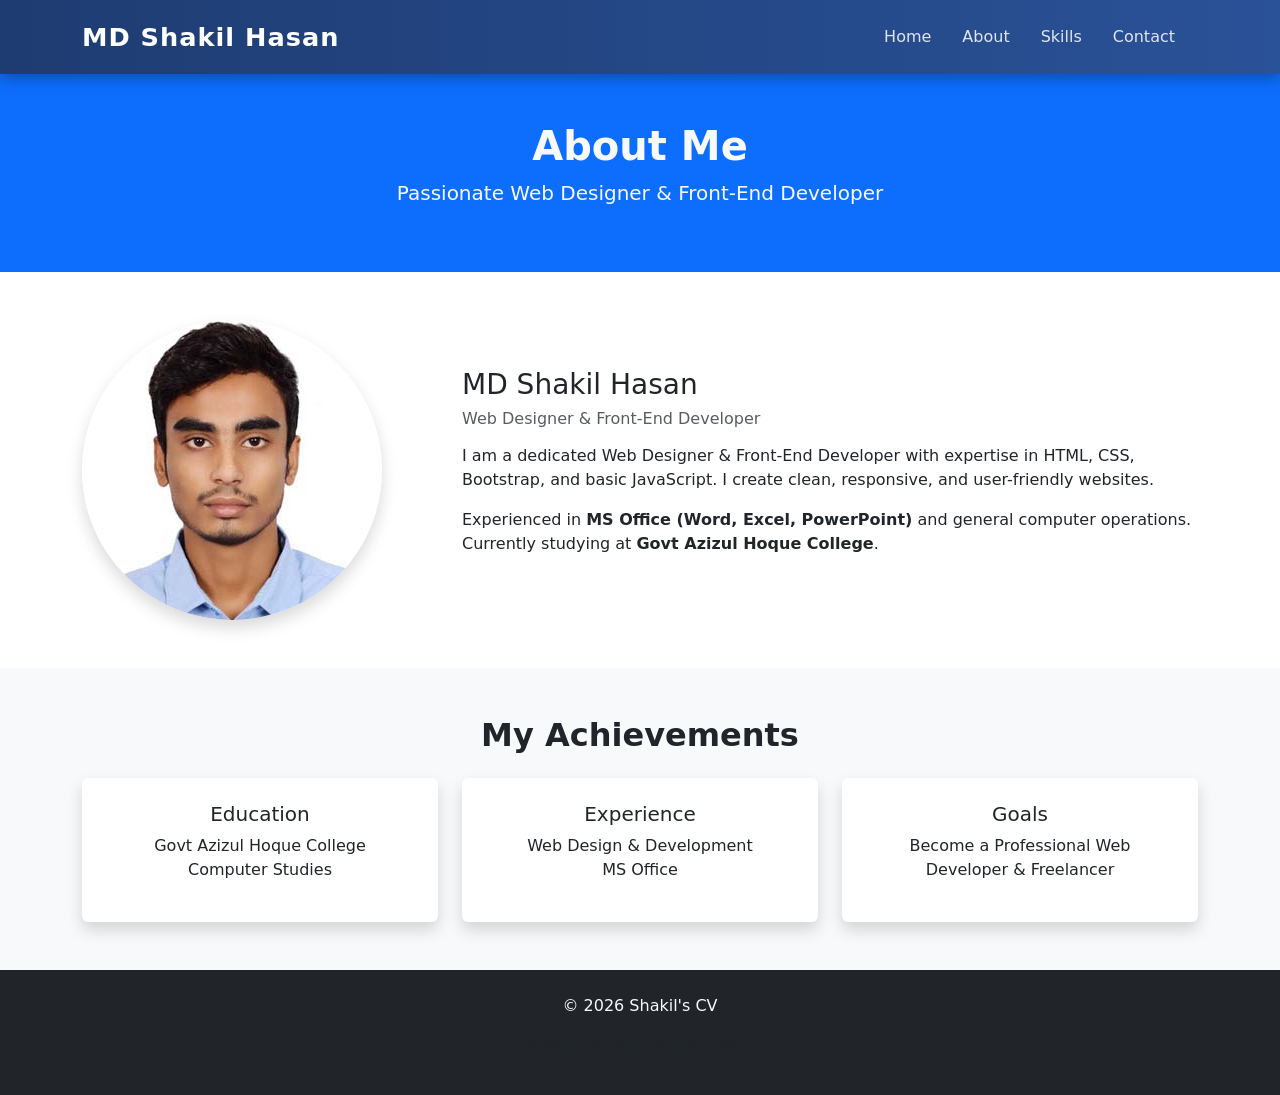
<file: about.html>
<!DOCTYPE html>
<html lang="en">
<head>
  <meta charset="UTF-8">
  <meta name="viewport" content="width=device-width, initial-scale=1.0">
  <title>About Me | MD Shakil Hasan</title>

  <!-- Bootstrap -->
  <link href="https://cdn.jsdelivr.net/npm/bootstrap@5.0.2/dist/css/bootstrap.min.css" rel="stylesheet">

  <!-- Animate.css -->
  <link rel="stylesheet"
        href="https://cdnjs.cloudflare.com/ajax/libs/animate.css/4.1.1/animate.min.css"/>
        <link rel="stylesheet" href="./style.css">
</head>
<body>

<!-- Navbar -->
<nav class="navbar navbar-expand-lg navbar-custom sticky-top">
  <div class="container">
    <a class="navbar-brand fw-bold" href="index.html">MD Shakil Hasan</a>
    <button class="navbar-toggler" type="button" data-bs-toggle="collapse" data-bs-target="#nav">
      <span class="navbar-toggler-icon"></span>
    </button>
    <div class="collapse navbar-collapse" id="nav">
      <ul class="navbar-nav ms-auto">
        <li class="nav-item"><a class="nav-link" href="index.html">Home</a></li>
        <li class="nav-item"><a class="nav-link" href="about.html">About</a></li>
        <li class="nav-item"><a class="nav-link" href="skills.html">Skills</a></li>
        <li class="nav-item"><a class="nav-link" href="contact.html">Contact</a></li>
      </ul>
    </div>
  </div>
</nav>


<!-- Header -->
<section class="py-5 bg-primary text-light text-center wow animate__animated animate__fadeInDown">
  <div class="container">
    <h1 class="fw-bold">About Me</h1>
    <p class="lead">Passionate Web Designer & Front-End Developer</p>
  </div>
</section>

<!-- Profile Section -->
<section class="py-5">
  <div class="container">
    <div class="row align-items-center">
      <div class="col-lg-4 col-md-5 wow animate__animated animate__fadeInLeft">
        <img src="./img/SHAKIL PHOTO.jpg" 
             class="img-fluid rounded-circle shadow"
             alt="Profile">
      </div>
      <div class="col-lg-8 col-md-7 wow animate__animated animate__fadeInRight">
        <h3>MD Shakil Hasan</h3>
        <h6 class="text-muted">Web Designer & Front-End Developer</h6>
        <p class="mt-3">
          I am a dedicated Web Designer & Front-End Developer with expertise in
          HTML, CSS, Bootstrap, and basic JavaScript. I create clean, responsive,
          and user-friendly websites.
        </p>
        <p>
          Experienced in <strong>MS Office (Word, Excel, PowerPoint)</strong> and general computer operations.
          Currently studying at <strong>Govt Azizul Hoque College</strong>.
        </p>
      </div>
    </div>
  </div>
</section>

<!-- Achievements -->
<section class="py-5 bg-light">
  <div class="container text-center wow animate__animated animate__fadeInUp">
    <h2 class="fw-bold mb-4">My Achievements</h2>
    <div class="row g-4">
      <div class="col-md-4">
        <div class="card border-0 shadow p-4 h-100">
          <h5>Education</h5>
          <p>Govt Azizul Hoque College<br>Computer Studies</p>
        </div>
      </div>
      <div class="col-md-4">
        <div class="card border-0 shadow p-4 h-100">
          <h5>Experience</h5>
          <p>Web Design & Development<br>MS Office</p>
        </div>
      </div>
      <div class="col-md-4">
        <div class="card border-0 shadow p-4 h-100">
          <h5>Goals</h5>
          <p>Become a Professional Web Developer & Freelancer</p>
        </div>
      </div>
    </div>
  </div>
</section>

<!-- Footer -->
<footer class="bg-dark text-light py-4 text-center wow animate__animated animate__fadeInUp">
  <p>&copy; 2026 Shakil's CV</p>
  <p class="small text-muted">Designed & Developed by <strong>Shakil</strong></p>
</footer>

<!-- Scripts -->
<script src="https://cdn.jsdelivr.net/npm/bootstrap@5.0.2/dist/js/bootstrap.bundle.min.js"></script>
<script src="https://cdnjs.cloudflare.com/ajax/libs/wow/1.1.2/wow.min.js"></script>
<script>
  new WOW({ live:false }).init();
</script>

</body>
</html>
</file>
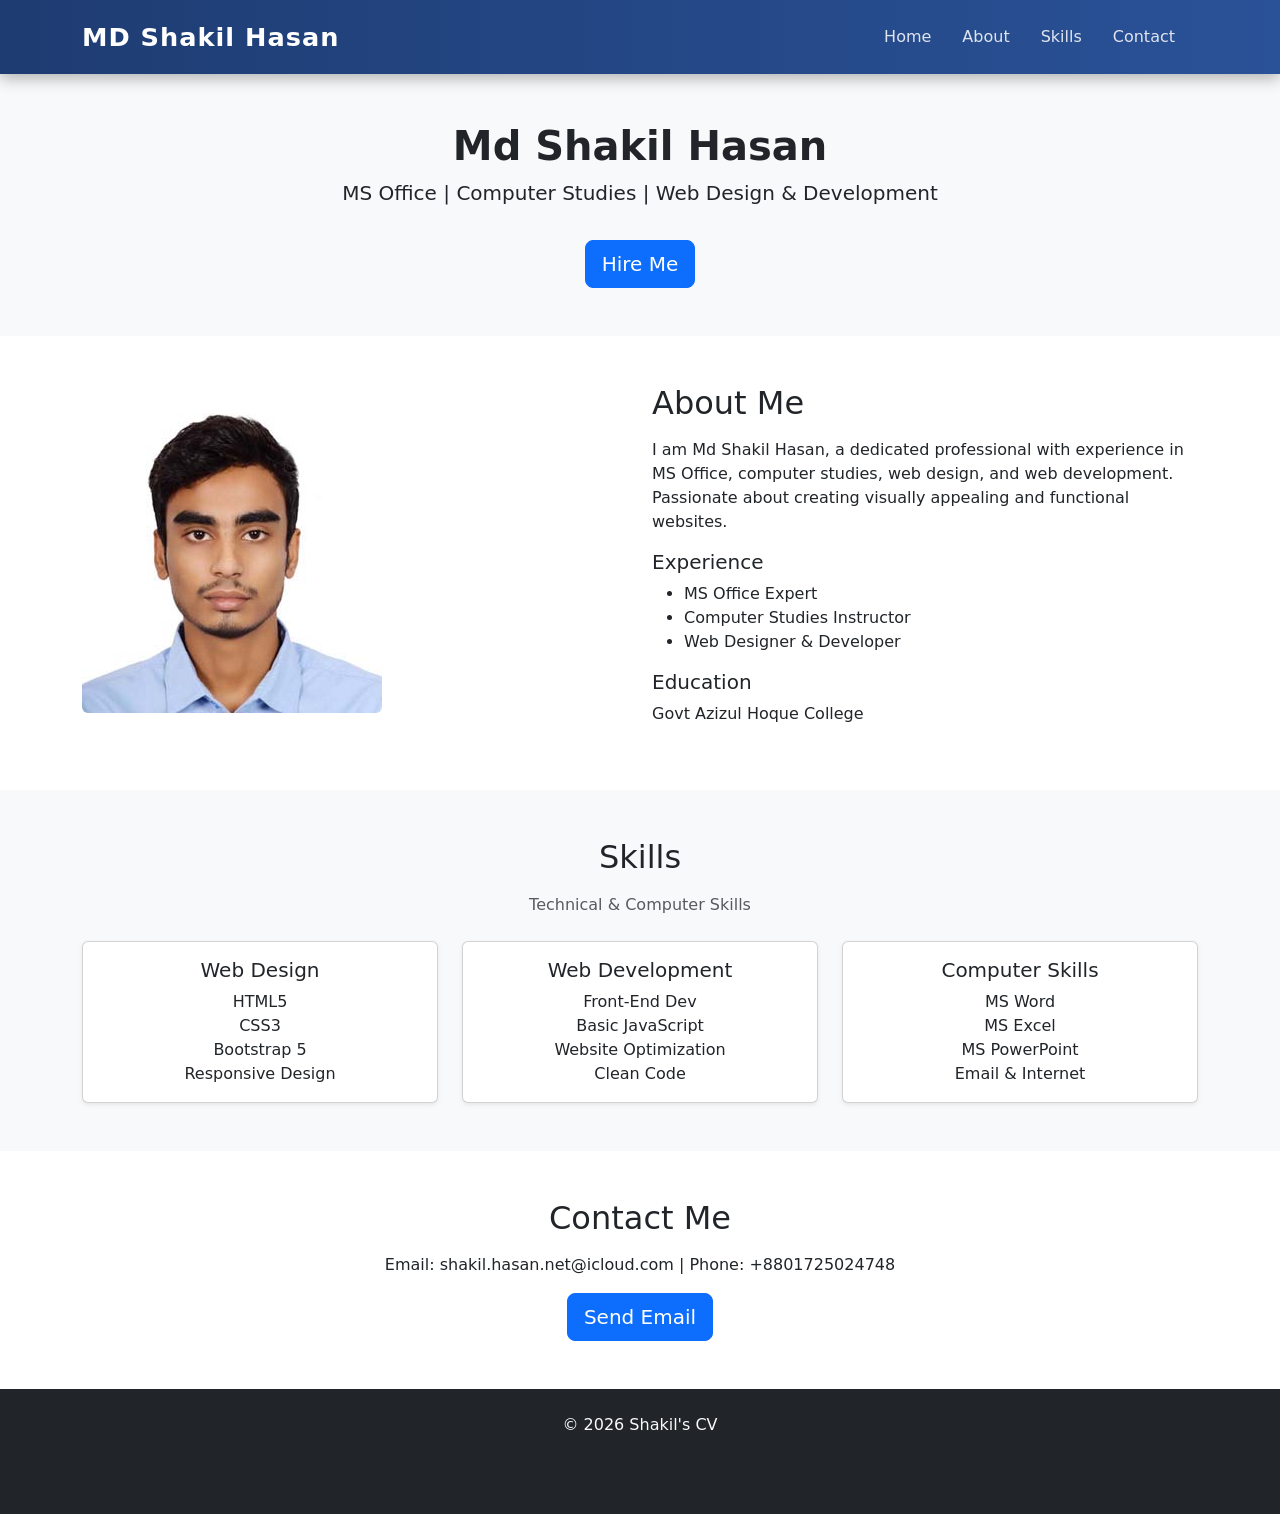
<file: skills.html>
<!DOCTYPE html>
<html lang="en">
<head>
  <meta charset="UTF-8">
  <meta name="viewport" content="width=device-width, initial-scale=1.0">
  <title>Md Shakil Hasan - CV</title>

  <!-- Bootstrap CSS -->
  <link href="https://cdn.jsdelivr.net/npm/bootstrap@5.0.2/dist/css/bootstrap.min.css" rel="stylesheet">

  <!-- Animate.css -->
  <link rel="stylesheet" href="https://cdnjs.cloudflare.com/ajax/libs/animate.css/4.1.1/animate.min.css"/>
  <link rel="stylesheet" href="./style.css">

</head>
<body>

<!-- Navbar -->
<nav class="navbar navbar-expand-lg navbar-custom sticky-top">
  <div class="container">
    <a class="navbar-brand fw-bold" href="index.html">MD Shakil Hasan</a>
    <button class="navbar-toggler" type="button" data-bs-toggle="collapse" data-bs-target="#nav">
      <span class="navbar-toggler-icon"></span>
    </button>
    <div class="collapse navbar-collapse" id="nav">
      <ul class="navbar-nav ms-auto">
        <li class="nav-item"><a class="nav-link" href="index.html">Home</a></li>
        <li class="nav-item"><a class="nav-link" href="about.html">About</a></li>
        <li class="nav-item"><a class="nav-link" href="skills.html">Skills</a></li>
        <li class="nav-item"><a class="nav-link" href="contact.html">Contact</a></li>
      </ul>
    </div>
  </div>
</nav>


<!-- Hero Section -->
<section id="hero" class="py-5 text-center bg-light animate__animated animate__fadeIn">
  <div class="container">
    <h1 class="fw-bold">Md Shakil Hasan</h1>
    <p class="lead">MS Office | Computer Studies | Web Design & Development</p>
    <a href="#contact" class="btn btn-primary btn-lg mt-3 animate__animated animate__fadeInUp">Hire Me</a>
  </div>
</section>

<!-- About Section -->
<section id="about" class="py-5">
  <div class="container">
    <div class="row align-items-center">
      <div class="col-md-6 animate__animated animate__fadeInLeft">
        <img src="./img/SHAKIL PHOTO.jpg" alt="Md Shakil Hasan" class="img-fluid rounded">
      </div>
      <div class="col-md-6 animate__animated animate__fadeInRight">
        <h2 class="mb-3">About Me</h2>
        <p>I am Md Shakil Hasan, a dedicated professional with experience in MS Office, computer studies, web design, and web development. Passionate about creating visually appealing and functional websites.</p>
        <h5>Experience</h5>
        <ul>
          <li>MS Office Expert</li>
          <li>Computer Studies Instructor</li>
          <li>Web Designer & Developer</li>
        </ul>
        <h5>Education</h5>
        <p>Govt Azizul Hoque College</p>
      </div>
    </div>
  </div>
</section>

<!-- Skills Section -->
<section id="skills" class="py-5 bg-light">
  <div class="container text-center mb-4 animate__animated animate__fadeInUp">
    <h2 class="mb-3">Skills</h2>
    <p class="text-muted">Technical & Computer Skills</p>
  </div>

  <div class="container">
    <div class="row g-4">
      <div class="col-md-4 animate__animated animate__fadeInUp">
        <div class="card h-100 text-center shadow-sm">
          <div class="card-body">
            <h5 class="card-title">Web Design</h5>
            <ul class="list-unstyled mb-0">
              <li>HTML5</li>
              <li>CSS3</li>
              <li>Bootstrap 5</li>
              <li>Responsive Design</li>
            </ul>
          </div>
        </div>
      </div>
      <div class="col-md-4 animate__animated animate__fadeInUp animate__delay-1s">
        <div class="card h-100 text-center shadow-sm">
          <div class="card-body">
            <h5 class="card-title">Web Development</h5>
            <ul class="list-unstyled mb-0">
              <li>Front-End Dev</li>
              <li>Basic JavaScript</li>
              <li>Website Optimization</li>
              <li>Clean Code</li>
            </ul>
          </div>
        </div>
      </div>
      <div class="col-md-4 animate__animated animate__fadeInUp animate__delay-2s">
        <div class="card h-100 text-center shadow-sm">
          <div class="card-body">
            <h5 class="card-title">Computer Skills</h5>
            <ul class="list-unstyled mb-0">
              <li>MS Word</li>
              <li>MS Excel</li>
              <li>MS PowerPoint</li>
              <li>Email & Internet</li>
            </ul>
          </div>
        </div>
      </div>
    </div>
  </div>
</section>

<!-- Contact Section -->
<section id="contact" class="py-5 text-center">
  <div class="container animate__animated animate__fadeInUp">
    <h2 class="mb-3">Contact Me</h2>
    <p>Email: shakil.hasan.net@icloud.com | Phone: +8801725024748</p>
    <a href="mailto:shakil.hasan@example.com" class="btn btn-primary btn-lg">Send Email</a>
  </div>
</section>

<!-- Footer -->
<footer class="bg-dark text-light py-4 text-center wow animate__animated animate__fadeInUp">
  <p>&copy; 2026 Shakil's CV</p>
  <p class="small text-muted">Designed & Developed by <strong>Shakil</strong></p>
</footer>

<!-- Scripts -->
<script src="https://cdn.jsdelivr.net/npm/bootstrap@5.0.2/dist/js/bootstrap.bundle.min.js"></script>
<script src="https://cdnjs.cloudflare.com/ajax/libs/wow/1.1.2/wow.min.js"></script>
<script>
  new WOW({ live: false }).init();
</script>

</body>
</html>
</file>
<file: style.css>
*{
  margin: 0px;
  padding: 0px;
  box-sizing: border-box;
}

/* =============================
   Navbar Premium Styles
============================= */

/* Navbar Background Gradient */
.navbar-custom {
  background: linear-gradient(90deg, #1e3c72, #2a5298);
  box-shadow: 0 4px 15px rgba(0,0,0,0.3);
  transition: all 0.3s ease;
  padding: 0.8rem 1rem;
}

/* Brand */
.navbar-custom .navbar-brand {
  font-size: 1.6rem;
  letter-spacing: 1px;
  color: #fff !important;
  transition: color 0.3s;
}
.navbar-custom .navbar-brand:hover {
  color: #ffd700 !important; /* gold hover */
}

/* Nav Links */
.navbar-custom .nav-link {
  color: rgba(255,255,255,0.85) !important;
  font-weight: 500;
  margin-right: 15px;
  position: relative;
  transition: all 0.3s;
}

/* Hover underline effect */
.navbar-custom .nav-link::after {
  content: '';
  display: block;
  width: 0;
  height: 2px;
  background: #ffd700; /* gold line */
  transition: width 0.3s;
  position: absolute;
  bottom: -5px;
  left: 0;
}
.navbar-custom .nav-link:hover::after,
.navbar-custom .nav-link.active::after {
  width: 100%;
}

/* Toggler */
.navbar-custom .navbar-toggler {
  border: 2px solid #fff;
  border-radius: 8px;
}
.navbar-custom .navbar-toggler-icon {
  background-image: url("data:image/svg+xml;charset=utf8,%3Csvg viewBox='0 0 30 30' xmlns='http://www.w3.org/2000/svg'%3E%3Cpath stroke='rgba%28255, 255, 255, 1%29' stroke-width='2' stroke-linecap='round' stroke-miterlimit='10' d='M4 7h22M4 15h22M4 23h22'/ %3E%3C/svg%3E");
}

/* Optional: Change Navbar on Scroll */
.navbar-custom.scrolled {
  background: linear-gradient(90deg, #0f2c54, #1a3a7d);
  box-shadow: 0 6px 20px rgba(0,0,0,0.5);
  transition: all 0.4s ease;
}
</file>
